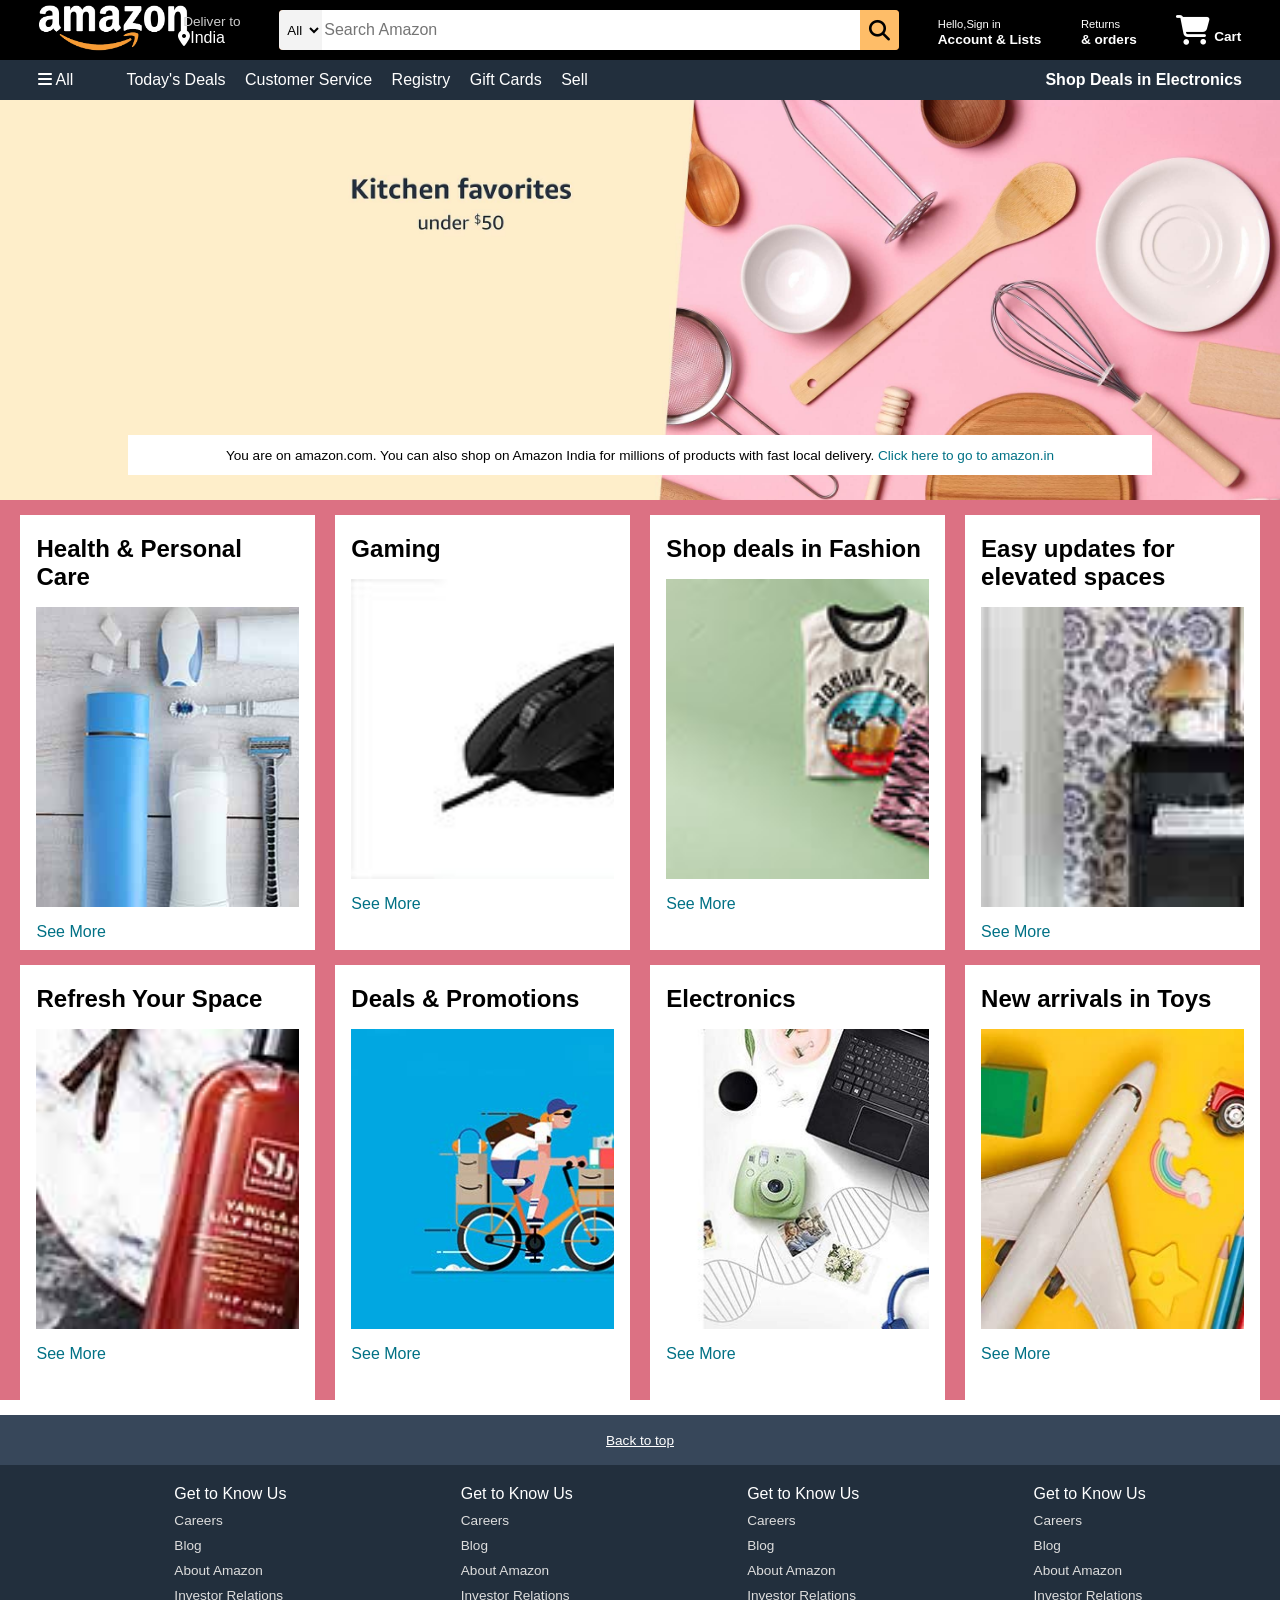
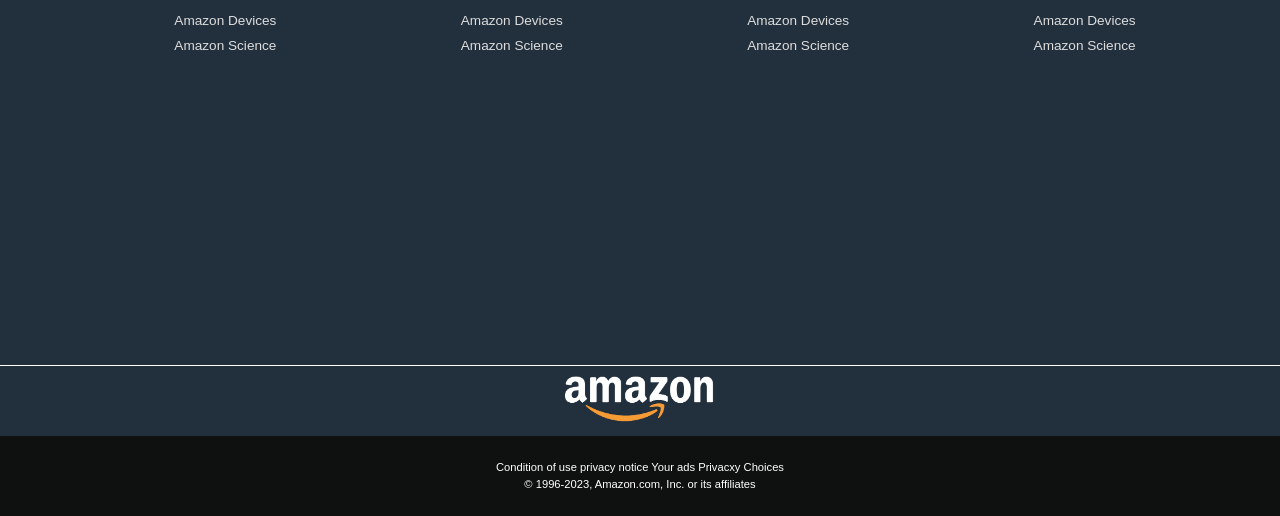
<file: index.html>
<!DOCTYPE html>
<html lang="en">
<head>
    <meta charset="UTF-8">
    <meta name="viewport" content="width=device-width, initial-scale=1.0">
    <title>Amazon.in</title>
    <link rel="icon" href="Images/Amazon_icon.png" type="image">
    <link rel="stylesheet" href="https://cdnjs.cloudflare.com/ajax/libs/font-awesome/6.4.0/css/all.min.css" integrity="sha512-iecdLmaskl7CVkqkXNQ/ZH/XLlvWZOJyj7Yy7tcenmpD1ypASozpmT/E0iPtmFIB46ZmdtAc9eNBvH0H/ZpiBw==" crossorigin="anonymous" referrerpolicy="no-referrer" />
    <link rel="stylesheet" href="style.css">
</head>
<body">
    <header>
        <div class="navbar"  id="top">
            <div class="nav-logo border">
            <a href="#"> <div class="logo"></div> </a>
            </div>
            <div class="nav-address border">
                <p class="add-first">Deliver to</p>
                <div class="add-icon">
                    <i class="fa-solid fa-location-dot"></i>
                    <p class="add-sec">India</p>
                </div>
            </div>
            <div class="nav-search">
                <select class="search-select">
                    <option>All</option>
                </select>
                <input placeholder="Search Amazon" class="search-input">
                <div class="search-icon">
                    <i class="fa-solid fa-magnifying-glass"></i>
                </div>
            </div>
            <div class="nav-signin border">
                <p><span>Hello,Sign in</span></p>
                <p class="nav-sec">Account & Lists</p>
            </div>
            <div class="nav-return border">
                <p><span>Returns</span></p>
                <p class="nav-sec">& orders</p>
            </div>
            <div class="nav-cart border">
                <i class="fa-solid fa-cart-shopping"></i>
                Cart
            </div>
        </div>
        <div class="panel">
            <div class="panel-all">
                <i class="fa-solid fa-bars"></i>
                All
            </div>
            <div class="panel-ops">
                <p>Today's Deals</p>
                <p>Customer Service</p>
                <p>Registry</p>
                <p>Gift Cards</p>
                <p>Sell</p>
            </div>
            <div class="panel-deals">
                Shop Deals in Electronics
            </div>
        </div>
    </header>

    <div class="hero-section">
        <div class="hero-message">
            <p>You are on amazon.com. You can also shop on Amazon India for millions of products with fast local delivery. <a>Click here to go to amazon.in</a></p>
        </div>
    </div>

    <div class="shop-section">
        <div class=" box">
            <div class="box-content">
                <h2>Health & Personal Care</h2>
                <div class="box-img" style="background-image: url('Images/Box1_.jpg');"></div>
                <p>See More</p>
            </div>
        </div>
        <div class="box">
            <div class="box-content">
                <h2>Gaming</h2>
                <div class="box-img" style="background-image: url('Images/Box2_.jpg');"></div>
                <p>See More</p>
            </div>
        </div>
        <div class="box">
            <div class="box-content">
                <h2>Shop deals in Fashion</h2>
                <div class="box-img" style="background-image: url('Images/Box3_.jpg');"></div>
                <p>See More</p>
            </div>
        </div>
        <div class=" box">
            <div class="box-content">
                <h2>Easy updates for elevated spaces</h2>
                <div class="box-img" style="background-image: url('Images/Box4_.jpg');"></div>
                <p>See More</p>
            </div>
        </div>
    </div>

    <div class="shop-section">
        <div class="box">
            <div class="box-content">
                <h2>Refresh Your Space</h2>
                <div class="box-img" style="background-image: url('Images/box5_.jpg');"></div>
                <p>See More</p>
            </div>
        </div>
        <div class="box">
            <div class="box-content">
                <h2>Deals & Promotions</h2>
                <div class="box-img" style="background-image: url('Images/box6_.jpg');"></div>
                <p>See More</p>
            </div>
        </div>
        <div class="box">
            <div class="box-content">
                <h2>Electronics</h2>
                <div class="box-img" style="background-image: url('Images/box7_.jpg')"></div>
                <p>See More</p>
            </div>
        </div>
        <div class="box">
            <div class="box-content">
                <h2>New arrivals in Toys</h2>
                <div class="box-img" style="background-image: url('Images/box8_.jpg');"></div>
                <p>See More</p>
            </div>
        </div>
    </div>

    <footer>
        <div class="foot-panel-1">
            <a href="#top"  style="color: white;">Back to top</a>
        </div>
        <div class="foot-panel-2">
            <ul>
                <p>Get to Know Us</p>
                <a>Careers</a>
                <a>Blog</a>
                <a>About Amazon</a>
                <a>Investor Relations</a>
                <a>Amazon Devices</a>
                <a>Amazon Science</a>
            </ul>
            <ul>
                <p>Get to Know Us</p>
                <a>Careers</a>
                <a>Blog</a>
                <a>About Amazon</a>
                <a>Investor Relations</a>
                <a>Amazon Devices</a>
                <a>Amazon Science</a>
            </ul>
            <ul>
                <p>Get to Know Us</p>
                <a>Careers</a>
                <a>Blog</a>
                <a>About Amazon</a>
                <a>Investor Relations</a>
                <a>Amazon Devices</a>
                <a>Amazon Science</a>
            </ul>
            <ul>
                <p>Get to Know Us</p>
                <a>Careers</a>
                <a>Blog</a>
                <a>About Amazon</a>
                <a>Investor Relations</a>
                <a>Amazon Devices</a>
                <a>Amazon Science</a>
            </ul>
        </div>
        <div class="foot-panel-3">
            <div class="logo"></div>
        </div>
        <div class="foot-panel-4">
            <div class="pages">
                <a>Condition of use</a>
                <a>privacy notice</a>
                <a>Your ads Privacxy Choices</a>
            </div>
            <div class="copyright">
                © 1996-2023, Amazon.com, Inc. or its affiliates
            </div>
        </div>
    </footer>
</body>
</html>
</file>
<file: style.css>
html
{
    scroll-behavior: smooth;
}

* {
    margin: 0;
    font-family: Arial, Helvetica, sans-serif;
    border: border-box;
}
.navbar{
    height: 60px;
    background-color: black;
    color: white;
    display: flex;
    align-items: center;
    justify-content: space-evenly;
}
.nav-logo{
    height: 50px;
    width: 100px;
}

.logo{
    background-image: url("Images/amazon_logo_image.png");
    background-size: cover;
    height: 50px;
    width: 150px;
}
.border{
    border: 1.5px solid transparent;
}
.border:hover{
    border: 1.5px solid white;
}
/* box2 */
.add-first{
    color: #cccccc;
    font-size: 0.85rem;
    margin-left: 5px;
}
.add-sec{
    color: #ffffff;
    font-size: 1rem;
}
.add-icon{
    display: flex;
    align-items: center;
}
/* box3 */
.nav-search{
    display: flex;
    justify-content: space-evenly;
    background-color: chocolate;
    width: 620px;
    height: 40px;
    border-radius: 4px;
}
.search-select{
    background-color: #f3f3f3;
    width: 50px;
    text-align: center;
    border-top-left-radius: 4px;
    border-bottom-left-radius: 4px;
    border: none;
}
.search-input{
    width: 100%;
    font-size: 1rem;
    border: none;
}
.search-icon{
    width: 45px;
    display: flex;
    justify-content: center;
    align-items: center;
    font-size: 1.3rem;
    background-color: #febd68;
    border-top-right-radius: 4px;
    border-bottom-right-radius: 4px;
    color: black;
}
.nav-search:hover {
    border: 2px solid orange;
}
/* box4 */
span{
    font-size: 0.7rem;
}
.nav-sec{
    font-size: 0.85rem;
    font-weight: 700;
}
/* box5 */
.nav-cart i{
    font-size: 30px;
}
.nav-cart{
    font-size: 0.85rem;
    font-weight: 700;
}
/* pannel */
.panel{
    height: 40px;
    background-color: #222f3d;
    display: flex;
    color: white;
    align-items: center;
    justify-content: space-evenly;
}
.panel-ops p{
    display: inline;
    margin-left: 15px;
}
.panel-ops{
    width: 70%;
    font-size: 0.85rems;
}
.panel-deals{
    font-size: 0.9rems;
    font-weight: 700;
}
/* Hero section */
.hero-section{
    background-image: url("Images/Hero_image.jpg");
    height: 400px;
    background-size: cover;
    display: flex;
    justify-content: center;
    align-items: flex-end;
}
.hero-message{
    background-color: white;
    color: black;
    height: 40px;
    display: flex;
    align-items: center;
    justify-content: center;
    font-size: 0.85rem;
    width: 80%;
    margin-bottom: 25px;
}
.hero-message a{
    color: #007185;
}
/* shop-section */
.shop-section{
    display: flex;
    flex-wrap: wrap;
    justify-content: space-evenly;
    background-color: rgb(220, 113, 131);
}
.box{
    /* border: 2px solid black; */
    height: 400px;
    width: 23%;
    background-color: white;
    padding: 20px 0px 15px;
    margin-top: 15px;
}
.box-img{
    height: 300px;
    background-size: cover;
    margin-top: 1rem;
    margin-bottom: 1rem;
}
.box-content{
    margin-left: 1rem;
    margin-right: 1rem;
}
.box-content p{
    color: #007185;
}
/* footer */
footer{
    margin-top: 15px;
}
.foot-panel-1{
    background-color: #37475a;
    color: white;
    height: 50px;
    display: flex;
    justify-content: center;
    align-items: center;
    font-size: 0.85rem;
}
.foot-panel-2{
    background-color: #222f3d;
    color: white;
    height: 500px;
    display: flex;
    justify-content: space-evenly;
}
ul{
    margin-top: 20px;
}
ul a{
    display: block;
    font-size: 0.85rem;
    margin-top: 10px;
    color: #dddddd;
}
.foot-panel-3{
    background-color: #222f3d;
    color: white;
    border-top: 0.5px solid white;
    height: 70px;
    display: flex;
    justify-content: space-evenly;
    align-items: center;
}
.foot-panel-4{
    background-color: #0f1111;
    color: white;
    height: 80px;
    font-size: 0.7rem;
    text-align: center;
    /* display: flex;
    justify-content: center;
    align-items: center; */
}
.pages{
    padding-top: 25px;
}
.copyright{
 padding-top: 5px;
}
</file>
